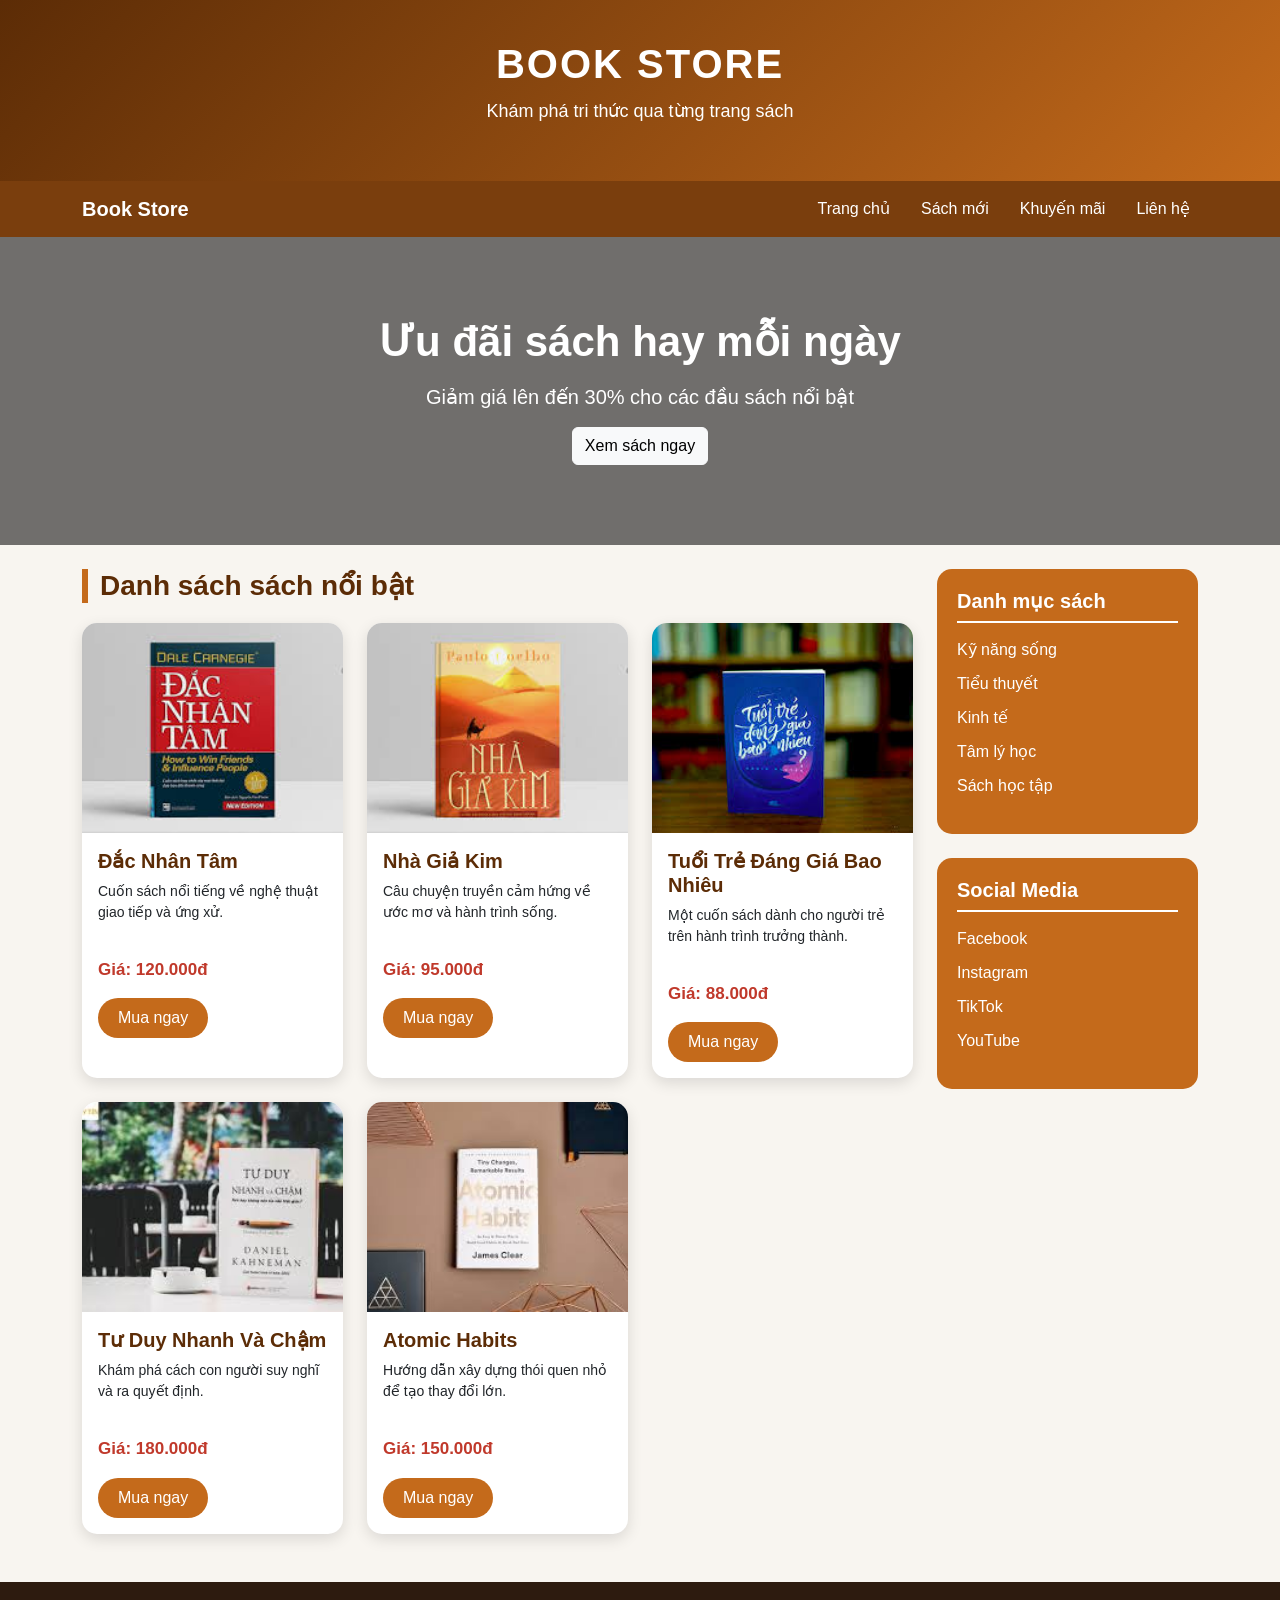
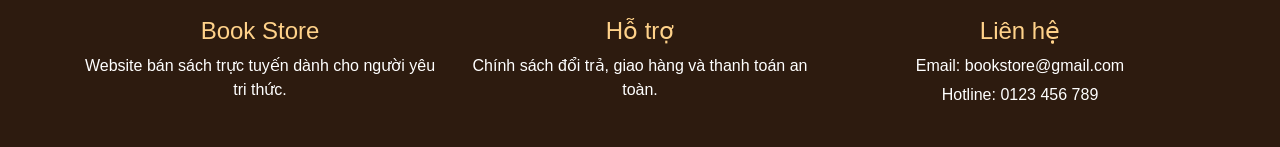
<file: Lap01/index.html>
<!DOCTYPE html>
<html lang="vi">

<head>
    <meta charset="UTF-8">
    <meta name="viewport" content="width=device-width, initial-scale=1.0">
    <title>Book Store - Trang bán sách</title>

    <!-- Bootstrap CSS -->
    <link rel="stylesheet" href="https://cdn.jsdelivr.net/npm/bootstrap@5.3.0/dist/css/bootstrap.min.css">

    <!-- CSS riêng -->
    <link rel="stylesheet" href="style.css">
</head>

<body>

    <!-- Header -->
    <header class="header">
        <div class="container text-center">
            <h1>BOOK STORE</h1>
            <p>Khám phá tri thức qua từng trang sách</p>
        </div>
    </header>

    <!-- Menu -->
    <nav class="navbar navbar-expand-lg navbar-dark menu">
        <div class="container">
            <a class="navbar-brand fw-bold" href="index.html">Book Store</a>

            <button class="navbar-toggler" type="button" data-bs-toggle="collapse" data-bs-target="#navbarMenu">
                <span class="navbar-toggler-icon"></span>
            </button>

            <div class="collapse navbar-collapse" id="navbarMenu">
                <ul class="navbar-nav ms-auto">
                    <li class="nav-item">
                        <a class="nav-link active" href="index.html">Trang chủ</a>
                    </li>
                    <li class="nav-item">
                        <a class="nav-link" href="#">Sách mới</a>
                    </li>
                    <li class="nav-item">
                        <a class="nav-link" href="#">Khuyến mãi</a>
                    </li>
                    <li class="nav-item">
                        <a class="nav-link" href="#">Liên hệ</a>
                    </li>
                </ul>
            </div>
        </div>
    </nav>

    <!-- Banner -->
    <section class="banner">
        <div class="container">
            <h2>Ưu đãi sách hay mỗi ngày</h2>
            <p>Giảm giá lên đến 30% cho các đầu sách nổi bật</p>
            <a href="#book-list" class="btn btn-light">Xem sách ngay</a>
        </div>
    </section>

    <!-- Nội dung chính -->
    <div class="container mt-4">
        <div class="row">

            <!-- Danh sách sản phẩm -->
            <div class="col-md-9" id="book-list">
                <h3 class="section-title">Danh sách sách nổi bật</h3>

                <div class="row row-cols-1 row-cols-md-3 g-4">

                    <!-- Sách 1 -->
                    <div class="col">
                        <div class="card book-card">
                            <a href="product_detail.html?id=1">
                                <img src="image/dac-nhan-tam.jpg" class="card-img-top" alt="Đắc Nhân Tâm">
                            </a>

                            <div class="card-body">
                                <a href="product_detail.html?id=1" class="book-title-link">
                                    <h5 class="card-title">Đắc Nhân Tâm</h5>
                                </a>

                                <p class="card-text">Cuốn sách nổi tiếng về nghệ thuật giao tiếp và ứng xử.</p>
                                <p class="price">Giá: 120.000đ</p>
                                <a href="#" class="btn btn-buy">Mua ngay</a>
                            </div>
                        </div>
                    </div>

                    <!-- Sách 2 -->
                    <div class="col">
                        <div class="card book-card">
                            <a href="product_detail.html?id=2">
                                <img src="image/nha-gia-kim.jpg" class="card-img-top" alt="Nhà Giả Kim">
                            </a>

                            <div class="card-body">
                                <a href="product_detail.html?id=2" class="book-title-link">
                                    <h5 class="card-title">Nhà Giả Kim</h5>
                                </a>

                                <p class="card-text">Câu chuyện truyền cảm hứng về ước mơ và hành trình sống.</p>
                                <p class="price">Giá: 95.000đ</p>
                                <a href="#" class="btn btn-buy">Mua ngay</a>
                            </div>
                        </div>
                    </div>

                    <!-- Sách 3 -->
                    <div class="col">
                        <div class="card book-card">
                            <a href="product_detail.html?id=3">
                                <img src="image/tuoi-tre-dang-gia-bao-nhieu.jpg" class="card-img-top" alt="Tuổi Trẻ Đáng Giá Bao Nhiêu">
                            </a>

                            <div class="card-body">
                                <a href="product_detail.html?id=3" class="book-title-link">
                                    <h5 class="card-title">Tuổi Trẻ Đáng Giá Bao Nhiêu</h5>
                                </a>

                                <p class="card-text">Một cuốn sách dành cho người trẻ trên hành trình trưởng thành.</p>
                                <p class="price">Giá: 88.000đ</p>
                                <a href="#" class="btn btn-buy">Mua ngay</a>
                            </div>
                        </div>
                    </div>

                    <!-- Sách 4 -->
                    <div class="col">
                        <div class="card book-card">
                            <a href="product_detail.html?id=4">
                                <img src="image/tu-duy-nhanh-va-cham.jpg" class="card-img-top" alt="Tư Duy Nhanh Và Chậm">
                            </a>

                            <div class="card-body">
                                <a href="product_detail.html?id=4" class="book-title-link">
                                    <h5 class="card-title">Tư Duy Nhanh Và Chậm</h5>
                                </a>

                                <p class="card-text">Khám phá cách con người suy nghĩ và ra quyết định.</p>
                                <p class="price">Giá: 180.000đ</p>
                                <a href="#" class="btn btn-buy">Mua ngay</a>
                            </div>
                        </div>
                    </div>

                    <!-- Sách 5 -->
                    <div class="col">
                        <div class="card book-card">
                            <a href="product_detail.html?id=5">
                                <img src="image/actomic-habits.jpg" class="card-img-top" alt="Atomic Habits">
                            </a>

                            <div class="card-body">
                                <a href="product_detail.html?id=5" class="book-title-link">
                                    <h5 class="card-title">Atomic Habits</h5>
                                </a>

                                <p class="card-text">Hướng dẫn xây dựng thói quen nhỏ để tạo thay đổi lớn.</p>
                                <p class="price">Giá: 150.000đ</p>
                                <a href="#" class="btn btn-buy">Mua ngay</a>
                            </div>
                        </div>
                    </div>

                </div>
            </div>

            <!-- Sidebar -->
            <div class="col-md-3">
                <div class="sidebar">
                    <h5>Danh mục sách</h5>
                    <ul>
                        <li><a href="#">Kỹ năng sống</a></li>
                        <li><a href="#">Tiểu thuyết</a></li>
                        <li><a href="#">Kinh tế</a></li>
                        <li><a href="#">Tâm lý học</a></li>
                        <li><a href="#">Sách học tập</a></li>
                    </ul>
                </div>

                <div class="sidebar mt-4">
                    <h5>Social Media</h5>
                    <ul>
                        <li><a href="#">Facebook</a></li>
                        <li><a href="#">Instagram</a></li>
                        <li><a href="#">TikTok</a></li>
                        <li><a href="#">YouTube</a></li>
                    </ul>
                </div>
            </div>

        </div>
    </div>

    <!-- Footer -->
    <footer class="footer mt-5">
        <div class="container">
            <div class="row text-center">

                <div class="col-md-4 footer-item">
                    <h4>Book Store</h4>
                    <p>Website bán sách trực tuyến dành cho người yêu tri thức.</p>
                </div>

                <div class="col-md-4 footer-item">
                    <h4>Hỗ trợ</h4>
                    <p>Chính sách đổi trả, giao hàng và thanh toán an toàn.</p>
                </div>

                <div class="col-md-4 footer-item">
                    <h4>Liên hệ</h4>
                    <p>Email: bookstore@gmail.com</p>
                    <p>Hotline: 0123 456 789</p>
                </div>

            </div>
        </div>
    </footer>

    <!-- Bootstrap JS -->
    <script src="https://cdn.jsdelivr.net/npm/bootstrap@5.3.0/dist/js/bootstrap.bundle.min.js"></script>

</body>

</html>
</file>
<file: Lap01/style.css>
/* Reset nhẹ */
* {
    margin: 0;
    padding: 0;
    box-sizing: border-box;
}

/* Toàn trang */
body {
    font-family: Arial, Helvetica, sans-serif;
    background-color: #f8f5f0;
    color: #333;
}

/* Header */
.header {
    background: linear-gradient(135deg, #5c2c06, #c46a1b);
    color: white;
    padding: 40px 0;
}

.header h1 {
    font-weight: bold;
    letter-spacing: 2px;
}

.header p {
    font-size: 18px;
    margin-top: 10px;
}

/* Menu */
.menu {
    background-color: #7a3e0d;
}

.navbar .nav-link {
    color: white;
    font-weight: 500;
    margin-left: 15px;
}

.navbar .nav-link:hover {
    color: #ffd28a;
}

/* Banner */
.banner {
    background: linear-gradient(rgba(0, 0, 0, 0.55), rgba(0, 0, 0, 0.55)),
        url("https://picsum.photos/id/367/1200/400");
    background-size: cover;
    background-position: center;
    color: white;
    padding: 80px 0;
    text-align: center;
}

.banner h2 {
    font-size: 42px;
    font-weight: bold;
}

.banner p {
    font-size: 20px;
    margin: 15px 0;
}

/* Tiêu đề khu vực */
.section-title {
    color: #5c2c06;
    font-weight: bold;
    margin-bottom: 20px;
    border-left: 6px solid #c46a1b;
    padding-left: 12px;
}

/* Card sách */
.book-card {
    border: none;
    border-radius: 15px;
    overflow: hidden;
    box-shadow: 0 5px 15px rgba(0, 0, 0, 0.12);
    transition: all 0.3s ease;
    height: 100%;
}

.book-card:hover {
    transform: translateY(-8px);
    box-shadow: 0 12px 25px rgba(0, 0, 0, 0.2);
}

.book-card img {
    height: 210px;
    object-fit: cover;
    transition: all 0.3s ease;
}

.book-card:hover img {
    transform: scale(1.05);
}

.book-title-link {
    text-decoration: none;
    color: #5c2c06;
}

.book-title-link:hover {
    color: #c46a1b;
}

.book-card .card-title {
    font-weight: bold;
}

.book-card .card-text {
    font-size: 14px;
    min-height: 60px;
}

.price {
    color: #c0392b;
    font-weight: bold;
    font-size: 17px;
}

/* Nút mua */
.btn-buy {
    background-color: #c46a1b;
    color: white;
    border: none;
    border-radius: 20px;
    padding: 8px 20px;
    transition: all 0.3s ease;
}

.btn-buy:hover {
    background-color: #5c2c06;
    color: white;
    transform: scale(1.05);
}

/* Sidebar */
.sidebar {
    background-color: #c46a1b;
    color: white;
    padding: 20px;
    border-radius: 15px;
}

.sidebar h5 {
    font-weight: bold;
    margin-bottom: 15px;
    border-bottom: 2px solid white;
    padding-bottom: 8px;
}

.sidebar ul {
    list-style: none;
    padding-left: 0;
}

.sidebar ul li {
    margin-bottom: 10px;
}

.sidebar ul li a {
    color: white;
    text-decoration: none;
    transition: all 0.3s ease;
}

.sidebar ul li a:hover {
    color: #ffe0a3;
    padding-left: 8px;
}

/* Trang chi tiết */
.product-detail-box {
    background-color: white;
    padding: 30px;
    border-radius: 18px;
    box-shadow: 0 8px 20px rgba(0, 0, 0, 0.12);
}

.detail-img {
    border-radius: 15px;
    width: 100%;
    max-height: 400px;
    object-fit: cover;
    transition: all 0.3s ease;
}

.detail-img:hover {
    transform: scale(1.03);
}

#bookName {
    color: #5c2c06;
    font-weight: bold;
}

.author {
    color: #777;
    font-style: italic;
    margin-top: 10px;
}

.detail-price {
    color: #c0392b;
    font-weight: bold;
    margin-top: 20px;
}

.detail-description {
    margin-top: 20px;
    line-height: 1.7;
    font-size: 16px;
}

/* Footer */
.footer {
    background-color: #2d1b0f;
    color: white;
    padding: 35px 0;
}

.footer-item h4 {
    color: #ffd28a;
}

.footer-item p {
    margin-bottom: 5px;
}

/* Responsive cho điện thoại */
@media (max-width: 768px) {
    .banner h2 {
        font-size: 30px;
    }

    .banner p {
        font-size: 16px;
    }

    .sidebar {
        margin-top: 25px;
    }

    .product-detail-box {
        padding: 20px;
    }

    #bookName {
        margin-top: 20px;
    }
}
/* Khu vực mua hàng trong trang chi tiết */
.buy-box {
    background-color: #fff7ed;
    border: 1px solid #f0c28b;
    padding: 20px;
    border-radius: 15px;
}

.buy-box h5 {
    color: #5c2c06;
    font-weight: bold;
    margin-bottom: 15px;
}

.quantity-box {
    display: flex;
    align-items: center;
    width: 170px;
}

.quantity-box input {
    width: 70px;
    margin: 0 8px;
}

.total-text {
    font-size: 20px;
    font-weight: bold;
    color: #5c2c06;
}

#totalPrice {
    color: #c0392b;
}
</file>
